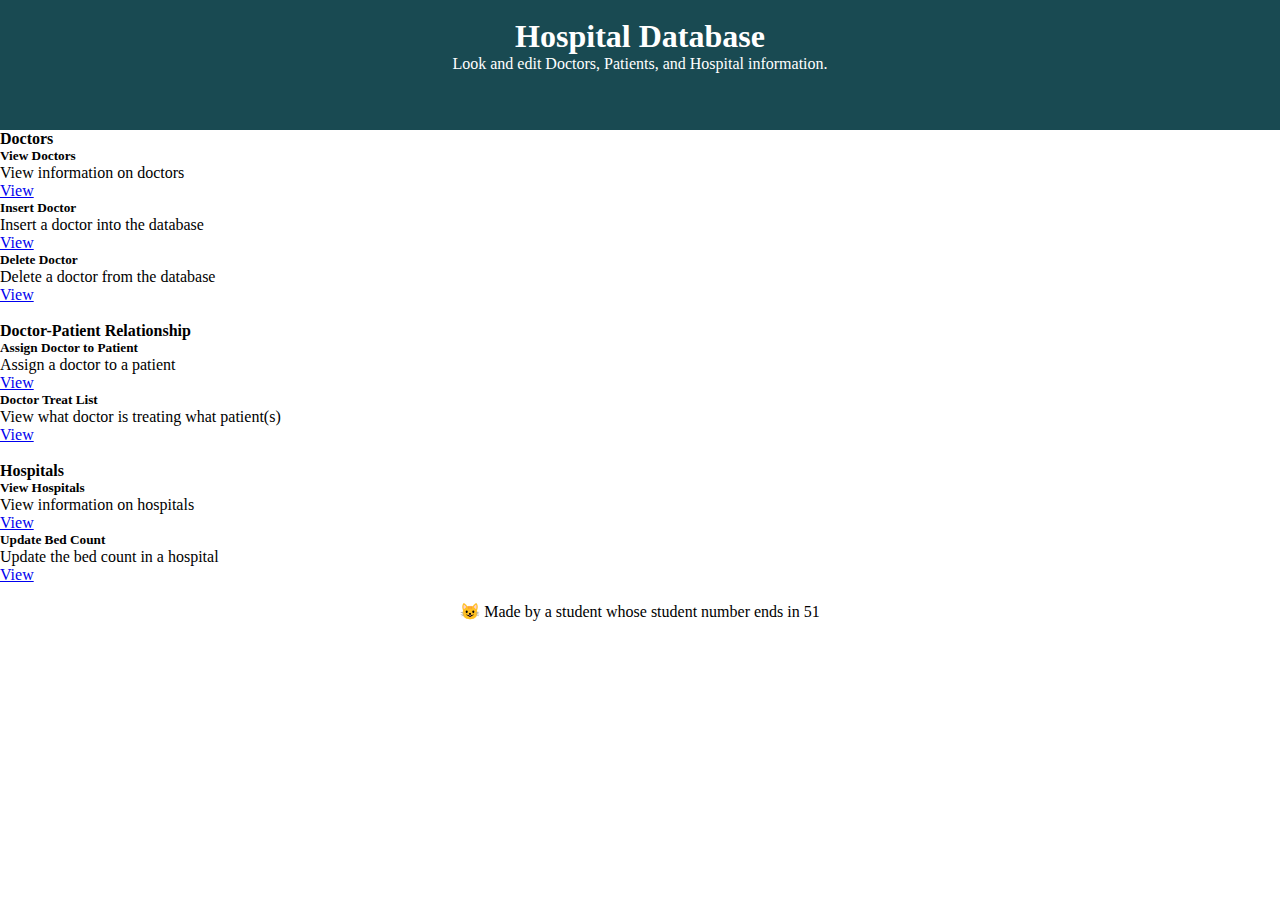
<file: Databases/Assignment 3/index.html>
<html>

<head>
  <title>Hospital Database</title>
  <link href="https://cdn.jsdelivr.net/npm/bootstrap@5.2.2/dist/css/bootstrap.min.css" rel="stylesheet"
    integrity="sha384-Zenh87qX5JnK2Jl0vWa8Ck2rdkQ2Bzep5IDxbcnCeuOxjzrPF/et3URy9Bv1WTRi" crossorigin="anonymous">
  <link href="styles.css" rel="stylesheet">
</head>

<body>
  <div id="header" class="center">
    <br>
    <a href="index.html" id="homelink">
      <h1>Hospital Database</h1>
    </a>
    <p>Look and edit Doctors, Patients, and Hospital information.</p>
  </div>

  <div class="container">
    <div class="row mt-4 mb-2">
    </div>
    <div class="row">
      <h4>Doctors</h4>
      <div class="col-4">
        <div class="card">
          <div class="card-body">
            <h5 class="card-title">View Doctors</h5>
            <p class="card-text">View information on doctors</p>
            <a href="viewdoctors.php" class="btn btn-primary">View</a>
          </div>
        </div>
      </div>
      <div class="col-4">
        <div class="card">
          <div class="card-body">
            <h5 class="card-title">Insert Doctor</h5>
            <p class="card-text">Insert a doctor into the database</p>
            <a href="insertdoctor.php" class="btn btn-primary">View</a>
          </div>
        </div>
      </div>
      <div class="col-4">
        <div class="card">
          <div class="card-body">
            <h5 class="card-title">Delete Doctor</h5>
            <p class="card-text">Delete a doctor from the database</p>
            <a href="deletedoctor.php" class="btn btn-primary">View</a>
          </div>
        </div>
      </div>
    </div>
    <br>
    <div class="row">
      <h4>Doctor-Patient Relationship</h4>
      <div class="col-4">
        <div class="card">
          <div class="card-body">
            <h5 class="card-title">Assign Doctor to Patient</h5>
            <p class="card-text">Assign a doctor to a patient</p>
            <a href="assigndocpat.php" class="btn btn-primary">View</a>
          </div>
        </div>
      </div>
      <div class="col-4">
        <div class="card">
          <div class="card-body">
            <h5 class="card-title">Doctor Treat List</h5>
            <p class="card-text">View what doctor is treating what patient(s)</p>
            <a href="treatlist.php" class="btn btn-primary">View</a>
          </div>
        </div>
      </div>
    </div>
    <br>
    <div class="row">
      <h4>Hospitals</h4>
      <div class="col-4">
        <div class="card">
          <div class="card-body">
            <h5 class="card-title">View Hospitals</h5>
            <p class="card-text">View information on hospitals</p>
            <a href="viewhospitals.php" class="btn btn-primary">View</a>
          </div>
        </div>
      </div>
      <div class="col-4">
        <div class="card">
          <div class="card-body">
            <h5 class="card-title">Update Bed Count</h5>
            <p class="card-text">Update the bed count in a hospital</p>
            <a href="updatebeds.php" class="btn btn-primary">View</a>
          </div>
        </div>
      </div>
    </div>
  </div>
  <br>
  <p class="center">😺 Made by a student whose student number ends in 51</p>
  <script src="https://cdn.jsdelivr.net/npm/bootstrap@5.2.2/dist/js/bootstrap.bundle.min.js"
    integrity="sha384-OERcA2EqjJCMA+/3y+gxIOqMEjwtxJY7qPCqsdltbNJuaOe923+mo//f6V8Qbsw3"
    crossorigin="anonymous"></script>
</body>

</html>
</file>
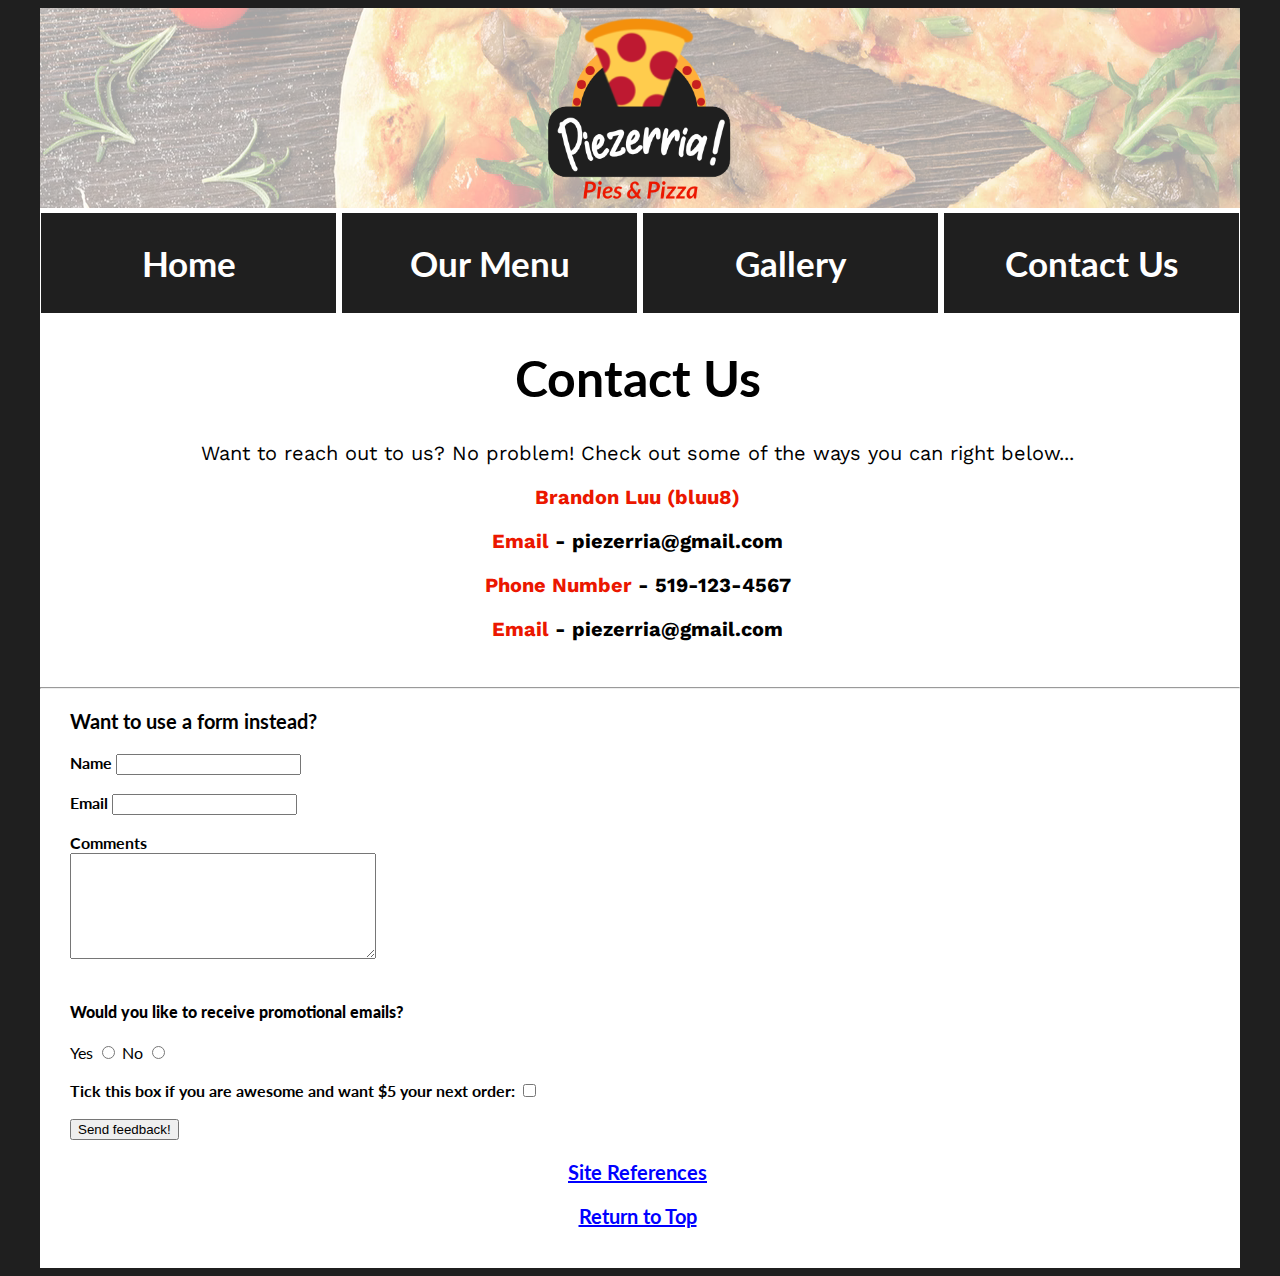
<file: HTML, CSS, JavaScript/Piezerria/contact.html>
<!DOCTYPE html>
<html>
    <head>
        <title>Piezerria! | Contact Us</title>
        <link rel="stylesheet" href="css/blocks.css">
        <link rel="stylesheet" href="css/main.css">
        <link rel="preconnect" href="https://fonts.googleapis.com">
        <link rel="preconnect" href="https://fonts.gstatic.com" crossorigin>
        <link href="https://fonts.googleapis.com/css2?family=Lato:wght@400;700&family=Work+Sans:wght@400;700&display=swap" rel="stylesheet">
        <link rel="shortcut icon" type="image/x-icon" href="favicon.ico">
    </head>
    <body>
        <div class="wrapper" id="top">
            <section>
                <div class="i1">
                    <img src="img/banner.png">
                </div>
            </section>

            <section>
                <a class="hidea" href="index.html">
                    <div class="i4 ib nav">
                        <h2 class="navlink center">Home</h2>
                    </div>
                </a>
                <a class="hidea" href="menu.html">
                    <div class="i4 ib nav">
                        <h2 class="navlink center">Our Menu</h2>
                    </div>
                </a>
                <a class="hidea" href="gallery.html">
                    <div class="i4 ib nav">
                        <h2 class="navlink center">Gallery</h2>
                    </div>
                </a>
                <a class="hidea" href="contact.html">
                    <div class="i4 ib nav">
                       <h2 class="navlink center">Contact Us</h2>
                    </div>
                </a>
            </section>

            <section>
                <div class="i1 center">
                    <h1>Contact Us</h1>
                    <p>
                        Want to reach out to us? No problem! Check out some of the ways you can right below...
                    </p>
                    <p><b><span class="red">Brandon Luu (bluu8)</span></b></p>
                    <p><b><span class="red">Email</span> - piezerria@gmail.com</b></p>
                    <p><b><span class="red">Phone Number</span> - 519-123-4567</b></p>
                    <p><b><span class="red">Email</span> - piezerria@gmail.com</b></p>
                </div>
            </section>
            <br>
            <hr>
            <section>
                <div class="i1 padleft">
                    <h3>Want to use a form instead?</h3>
                    <form>
                        <label for="name"><b>Name</b></label>
                        <input type="text" name="name"><br><br>
                        <label for="email"><b>Email</b></label>
                        <input type="text" name="email"><br><br>
                        <label for="comments"><b>Comments</b></label><br>
                        <textarea name="comments" id="comments"></textarea><br><br>
                        <h4><b>Would you like to receive promotional emails?</b></h4>
                        <label for="sendyes">Yes</label>
                        <input type="radio" name="sendyes">
                        <label for="sendno">No</label>
                        <input type="radio" name="sendno"><br><br>
                        <label for="awesome"><b>Tick this box if you are awesome and want $5 your next order:</b></label>
                        <input type="checkbox" name="awesome"><br><br>
                        <input type="submit" name="submit" value="Send feedback!">
                    </form>
                </div>
            </section>

            <section>
                <div class="i1 center">
                    <a href="references.html"><h3>Site References</h3></a>
                    <a href="#top"><h3>Return to Top</h3></a><br>
                </div>
            </section>
        </div>
    </body>
</html>
</file>
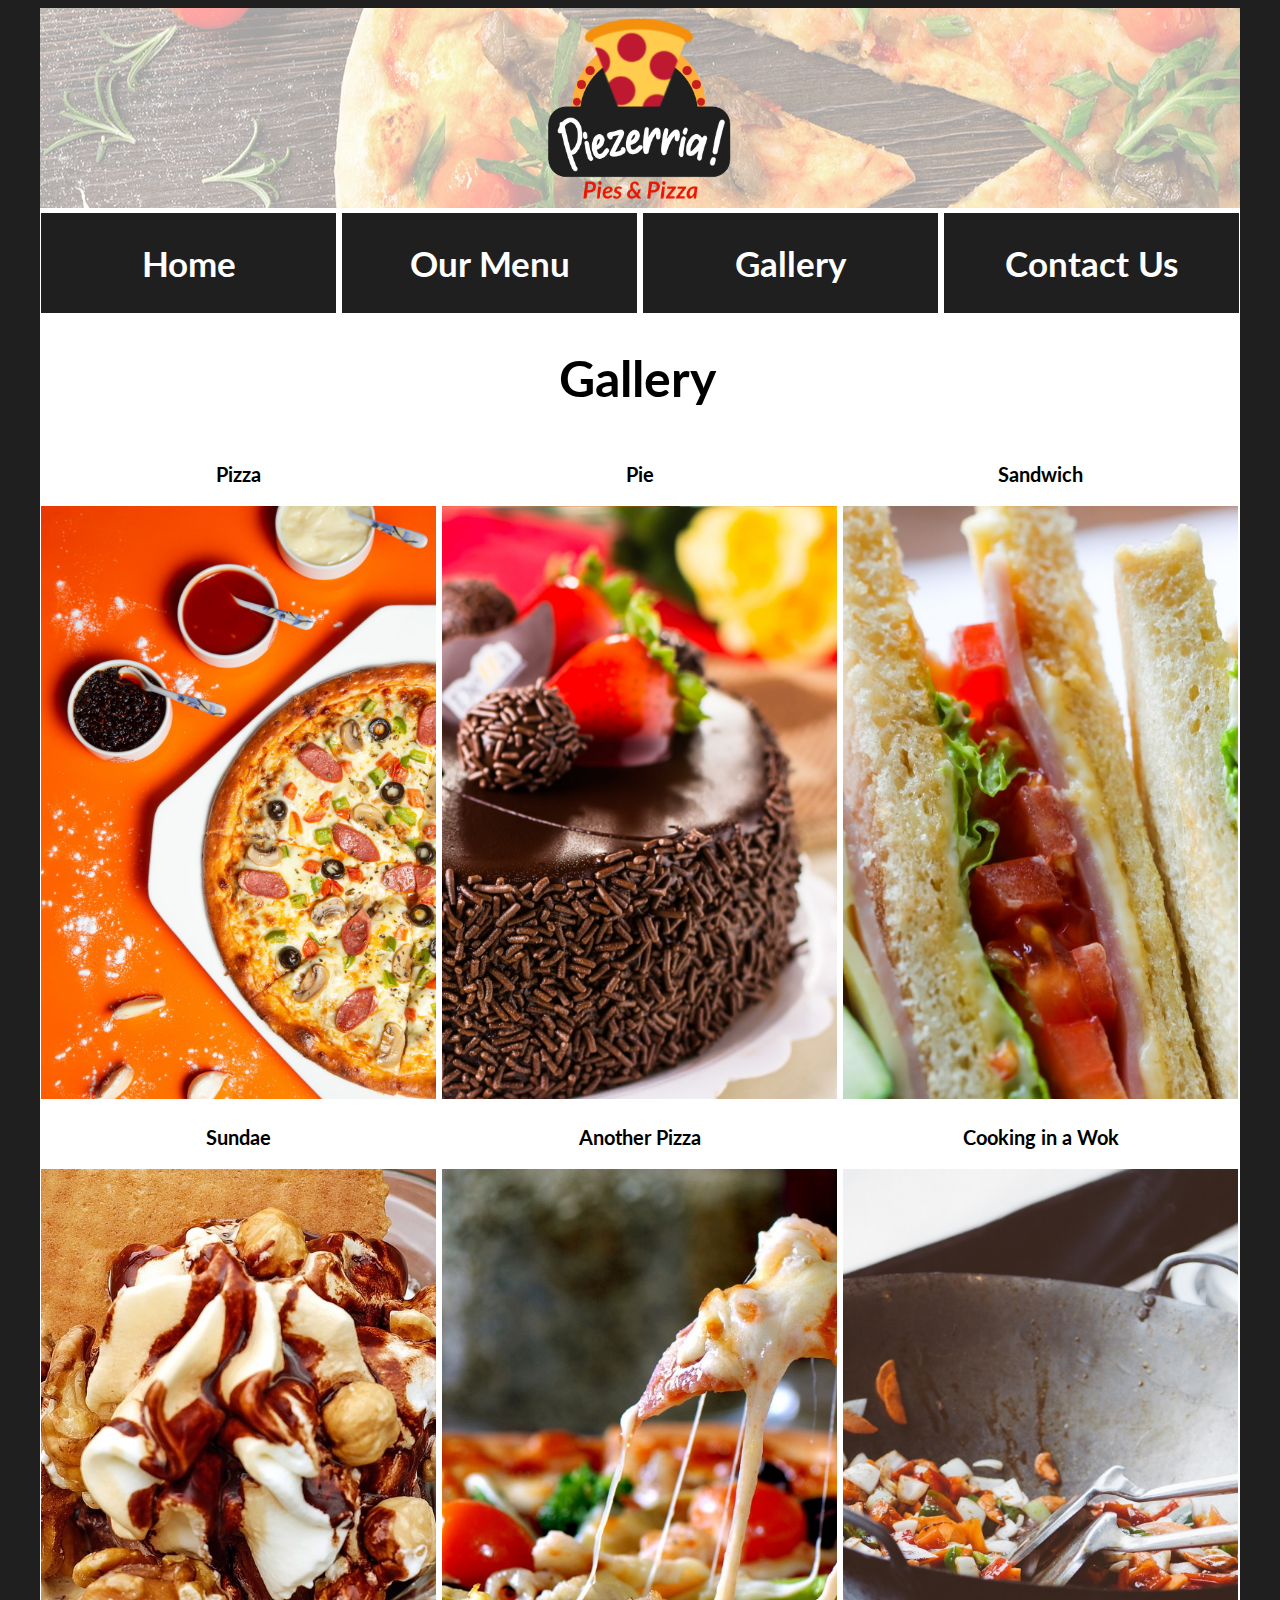
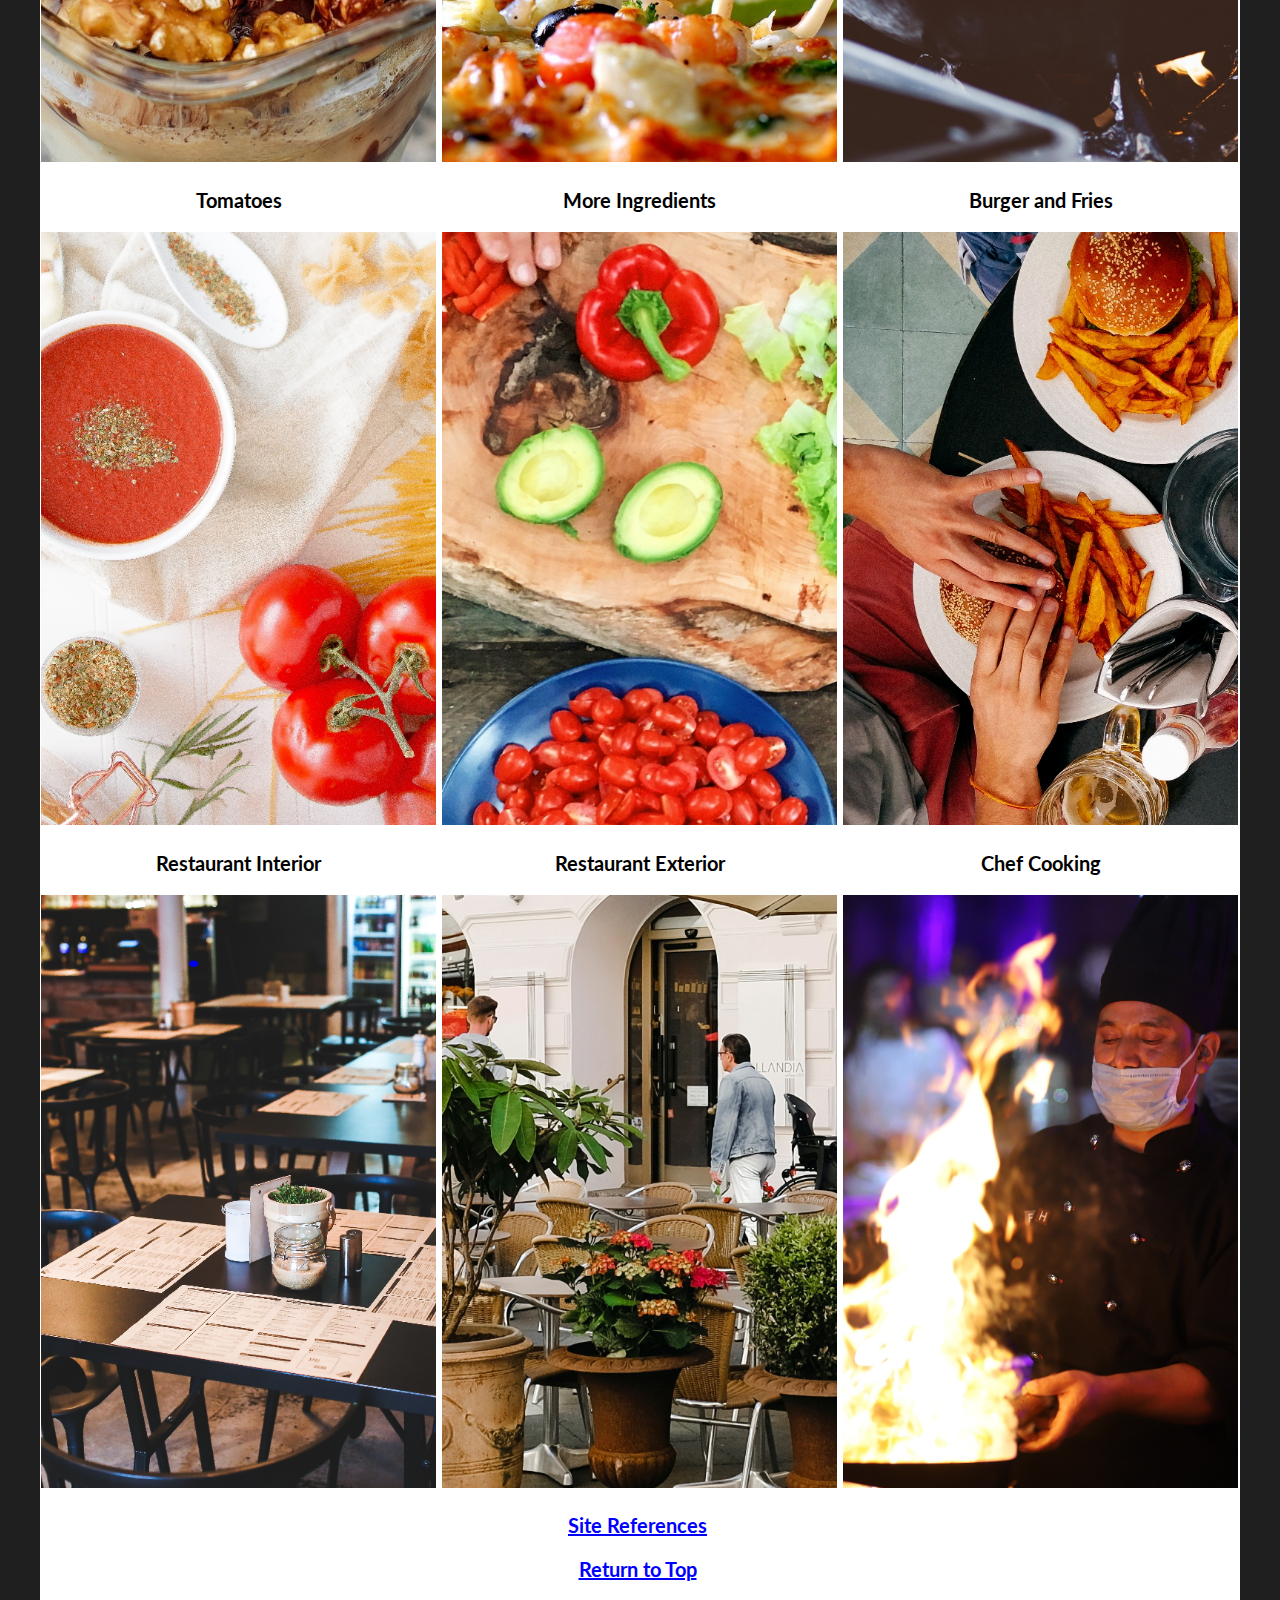
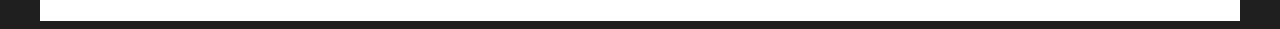
<file: HTML, CSS, JavaScript/Piezerria/gallery.html>
<!DOCTYPE html>
<html>
    <head>
        <title>Piezerria! | Gallery</title>
        <link rel="stylesheet" href="css/blocks.css">
        <link rel="stylesheet" href="css/main.css">
        <link rel="preconnect" href="https://fonts.googleapis.com">
        <link rel="preconnect" href="https://fonts.gstatic.com" crossorigin>
        <link href="https://fonts.googleapis.com/css2?family=Lato:wght@400;700&family=Work+Sans:wght@400;700&display=swap" rel="stylesheet">
        <link rel="shortcut icon" type="image/x-icon" href="favicon.ico">
    </head>
    <body>
        <div class="wrapper" id="top">
            <section>
                <div class="i1">
                    <img src="img/banner.png">
                </div>
            </section>

            <section>
                <a class="hidea" href="index.html">
                    <div class="i4 ib nav">
                        <h2 class="navlink center">Home</h2>
                    </div>
                </a>
                <a class="hidea" href="menu.html">
                    <div class="i4 ib nav">
                        <h2 class="navlink center">Our Menu</h2>
                    </div>
                </a>
                <a class="hidea" href="gallery.html">
                    <div class="i4 ib nav">
                        <h2 class="navlink center">Gallery</h2>
                    </div>
                </a>
                <a class="hidea" href="contact.html">
                    <div class="i4 ib nav">
                       <h2 class="navlink center">Contact Us</h2>
                    </div>
                </a>
            </section>

            <section>
                <div class="i1 center">
                    <h1>Gallery</h1>
                </div>
            </section>

            <section>
                <div class="i3 ib">
                    <h3 class="center">Pizza</h3>
                    <img class="image" src="img/menu1.jpg">
                </div>
                <div class="i3 ib">
                    <h3 class="center">Pie</h3>
                    <img class="image" src="img/menu2.jpg">
                </div>
                <div class="i3 ib">
                    <h3 class="center">Sandwich</h3>
                    <img class="image" src="img/menu3.jpg">
                </div>
                <div class="i3 ib">
                    <h3 class="center">Sundae</h3>
                    <img class="image" src="img/menu4.jpg">
                </div>
                <div class="i3 ib">
                    <h3 class="center">Another Pizza</h3>
                    <img class="image" src="img/menu5.jpg">
                </div>
                <div class="i3 ib">
                    <h3 class="center">Cooking in a Wok</h3>
                    <img class="image" src="img/menu6.jpg">
                </div>
                <div class="i3 ib">
                    <h3 class="center">Tomatoes</h3>
                    <img class="image" src="img/menu7.jpg">
                </div>
                <div class="i3 ib">
                    <h3 class="center">More Ingredients</h3>
                    <img class="image" src="img/menu8.jpg">
                </div>
                <div class="i3 ib">
                    <h3 class="center">Burger and Fries</h3>
                    <img class="image" src="img/menu9.jpg">
                </div>
                <div class="i3 ib">
                    <h3 class="center">Restaurant Interior</h3>
                    <img class="image" src="img/menu10.jpg">
                </div>
                <div class="i3 ib">
                    <h3 class="center">Restaurant Exterior</h3>
                    <img class="image" src="img/menu11.jpg">
                </div>
                <div class="i3 ib">
                    <h3 class="center">Chef Cooking</h3>
                    <img class="image" src="img/menu12.jpg">
                </div>
            </section>

            <section>
                <div class="i1 center">
                    <a href="references.html"><h3>Site References</h3></a>
                    <a href="#top"><h3>Return to Top</h3></a><br>
                </div>
            </section>
        </div>
    </body>
</html>
</file>
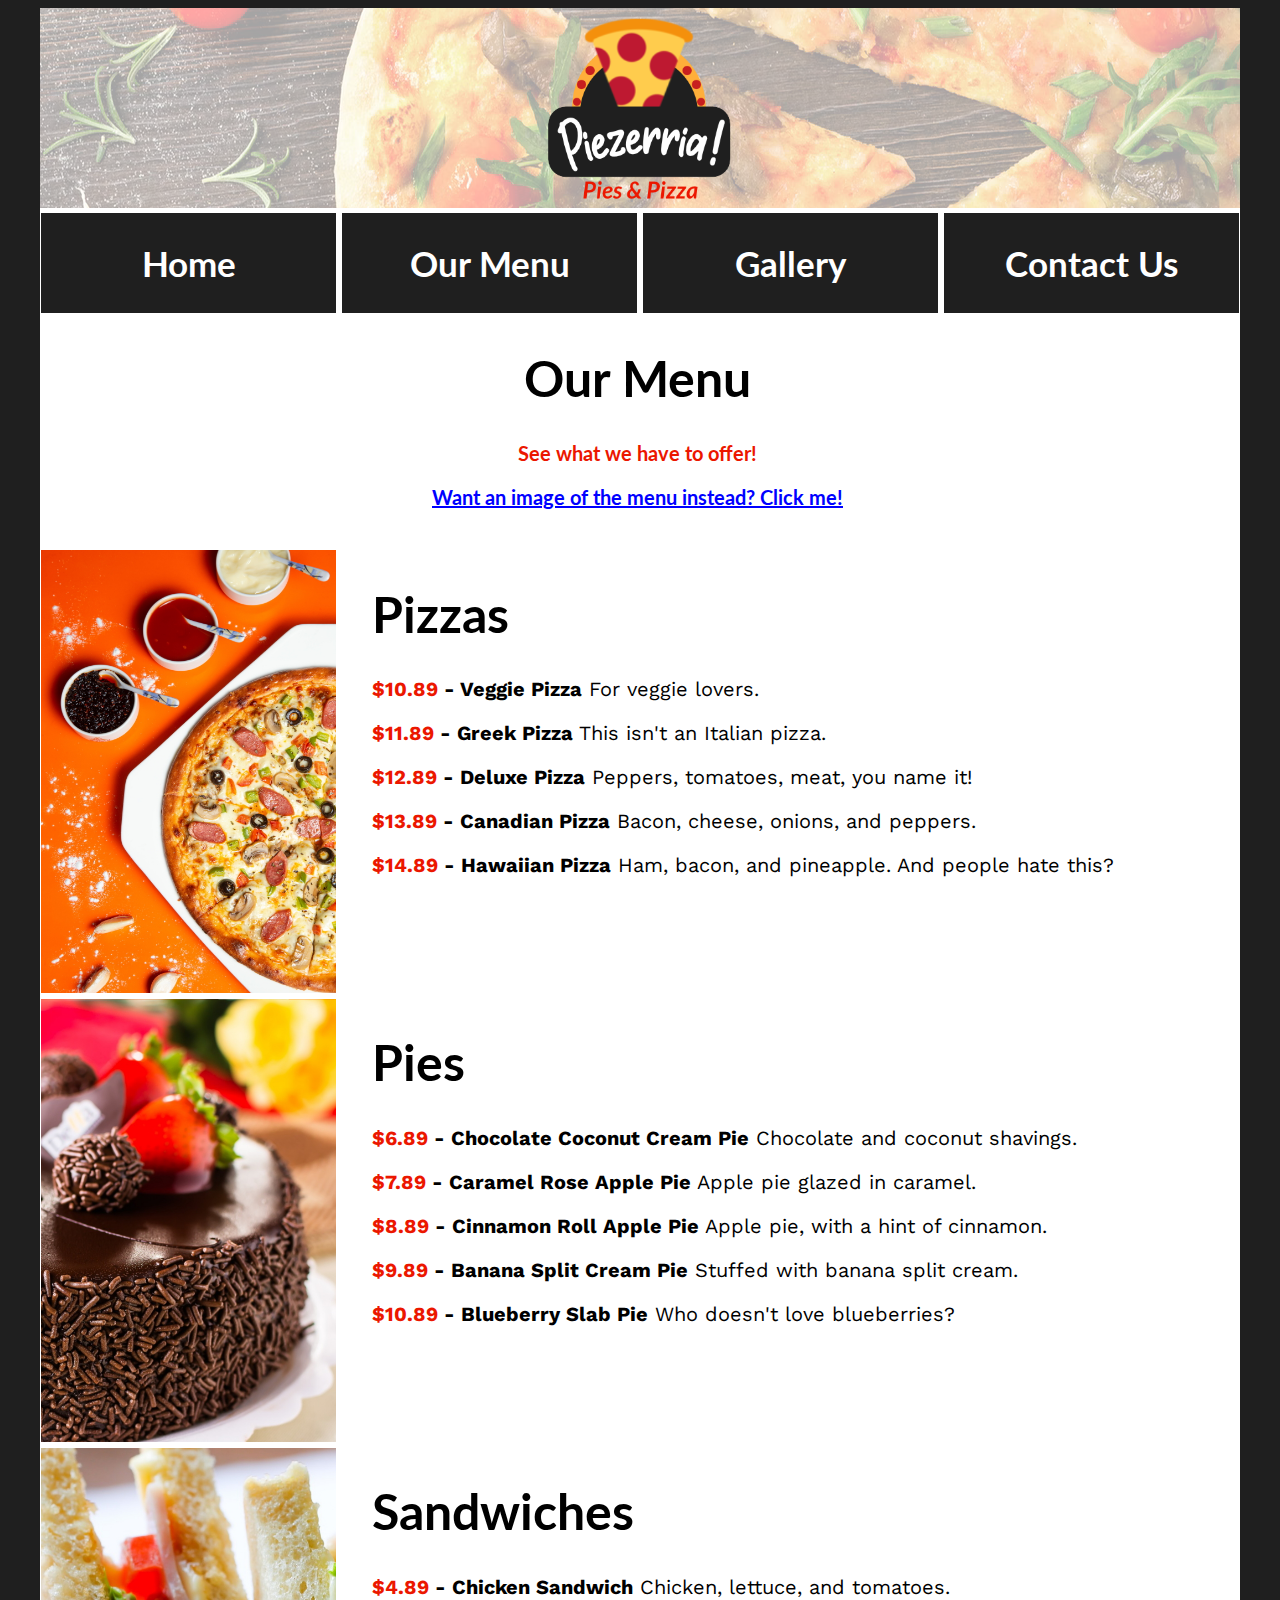
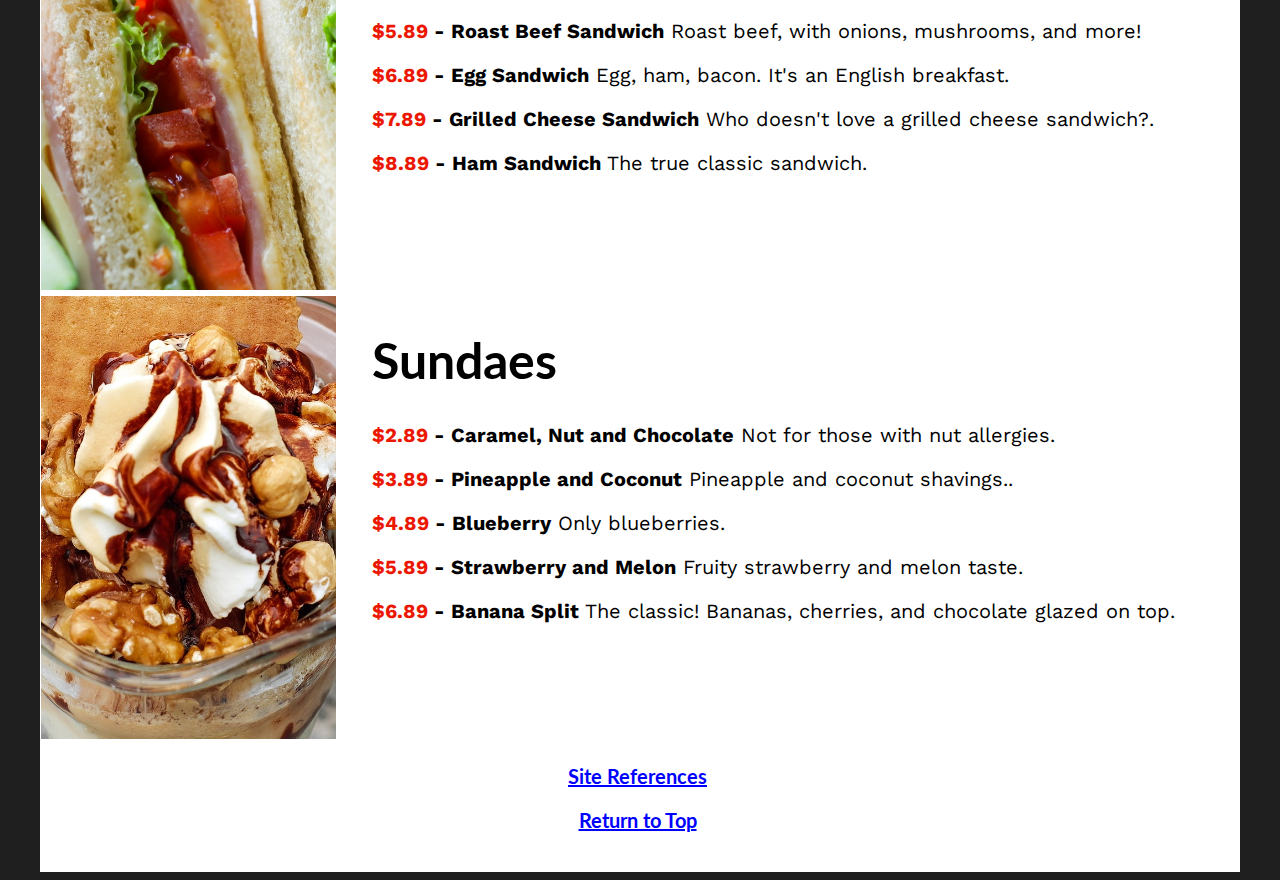
<file: HTML, CSS, JavaScript/Piezerria/menu.html>
<!DOCTYPE html>
<html>
    <head>
        <title>Piezerria! | Our Menu</title>
        <link rel="stylesheet" href="css/blocks.css">
        <link rel="stylesheet" href="css/main.css">
        <link rel="preconnect" href="https://fonts.googleapis.com">
        <link rel="preconnect" href="https://fonts.gstatic.com" crossorigin>
        <link href="https://fonts.googleapis.com/css2?family=Lato:wght@400;700&family=Work+Sans:wght@400;700&display=swap" rel="stylesheet">
        <link rel="shortcut icon" type="image/x-icon" href="favicon.ico">
    </head>
    <body>
        <div class="wrapper" id="top">
            <section>
                <div class="i1">
                    <img src="img/banner.png">
                </div>
            </section>

            <section>
                <a class="hidea" href="index.html">
                    <div class="i4 ib nav">
                        <h2 class="navlink center">Home</h2>
                    </div>
                </a>
                <a class="hidea" href="menu.html">
                    <div class="i4 ib nav">
                        <h2 class="navlink center">Our Menu</h2>
                    </div>
                </a>
                <a class="hidea" href="gallery.html">
                    <div class="i4 ib nav">
                        <h2 class="navlink center">Gallery</h2>
                    </div>
                </a>
                <a class="hidea" href="contact.html">
                    <div class="i4 ib nav">
                       <h2 class="navlink center">Contact Us</h2>
                    </div>
                </a>
            </section>

            <section>
                <div class="i1 center">
                    <h1>Our Menu</h1>
                    <h3 class="red">See what we have to offer!</h3>
                    <a href="img/menuimg.jpg" target="_blank"><h3>Want an image of the menu instead? Click me!</h3></a><br>
                </div>
            </section>

            <section>
                <div class="i4 ib">
                    <img class="image" src="img/menu1.jpg">
                </div>
                <div class="i1a2 ib top padleft">
                    <h1>Pizzas</h1>
                    <p><b><span class="red">$10.89</span> - Veggie Pizza</b> For veggie lovers.</p>
                    <p><b><span class="red">$11.89</span> - Greek Pizza</b> This isn't an Italian pizza.</p>
                    <p><b><span class="red">$12.89</span> - Deluxe Pizza</b> Peppers, tomatoes, meat, you name it!</p>
                    <p><b><span class="red">$13.89</span> - Canadian Pizza</b> Bacon, cheese, onions, and peppers.</p>
                    <p><b><span class="red">$14.89</span> - Hawaiian Pizza</b> Ham, bacon, and pineapple. And people hate this?</p>
                </div>
            </section>

            <section>
                <div class="i4 ib">
                    <img class="image" src="img/menu2.jpg">
                </div>
                <div class="i1a2 ib top padleft">
                    <h1>Pies</h1>
                    <p><b><span class="red">$6.89</span> - Chocolate Coconut Cream Pie</b> Chocolate and coconut shavings.</p>
                    <p><b><span class="red">$7.89</span> - Caramel Rose Apple Pie</b> Apple pie glazed in caramel.</p>
                    <p><b><span class="red">$8.89</span> - Cinnamon Roll Apple Pie</b> Apple pie, with a hint of cinnamon.</p>
                    <p><b><span class="red">$9.89</span> - Banana Split Cream Pie</b> Stuffed with banana split cream.</p>
                    <p><b><span class="red">$10.89</span> - Blueberry Slab Pie</b> Who doesn't love blueberries?</p>
                </div>
            </section>

            <section>
                <div class="i4 ib">
                    <img class="image" src="img/menu3.jpg">
                </div>
                <div class="i1a2 ib top padleft">
                    <h1>Sandwiches</h1>
                    <p><b><span class="red">$4.89</span> - Chicken Sandwich</b> Chicken, lettuce, and tomatoes.</p>
                    <p><b><span class="red">$5.89</span> - Roast Beef Sandwich</b> Roast beef, with onions, mushrooms, and more!</p>
                    <p><b><span class="red">$6.89</span> - Egg Sandwich</b> Egg, ham, bacon. It's an English breakfast.</p>
                    <p><b><span class="red">$7.89</span> - Grilled Cheese Sandwich</b> Who doesn't love a grilled cheese sandwich?.</p>
                    <p><b><span class="red">$8.89</span> - Ham Sandwich</b> The true classic sandwich.</p>
                </div>
            </section>

            <section>
                <div class="i4 ib">
                    <img class="image" src="img/menu4.jpg">
                </div>
                <div class="i1a2 ib top padleft">
                    <h1>Sundaes</h1>
                    <p><b><span class="red">$2.89</span> - Caramel, Nut and Chocolate</b> Not for those with nut allergies.</p>
                    <p><b><span class="red">$3.89</span> - Pineapple and Coconut</b> Pineapple and coconut shavings..</p>
                    <p><b><span class="red">$4.89</span> - Blueberry</b> Only blueberries.</p>
                    <p><b><span class="red">$5.89</span> - Strawberry and Melon</b> Fruity strawberry and melon taste.</p>
                    <p><b><span class="red">$6.89</span> - Banana Split</b> The classic! Bananas, cherries, and chocolate glazed on top.</p>
                </div>
            </section>

            <section>
                <div class="i1 center">
                    <a href="references.html"><h3>Site References</h3></a>
                    <a href="#top"><h3>Return to Top</h3></a><br>
                </div>
            </section>
        </div>
    </body>
</html>
</file>
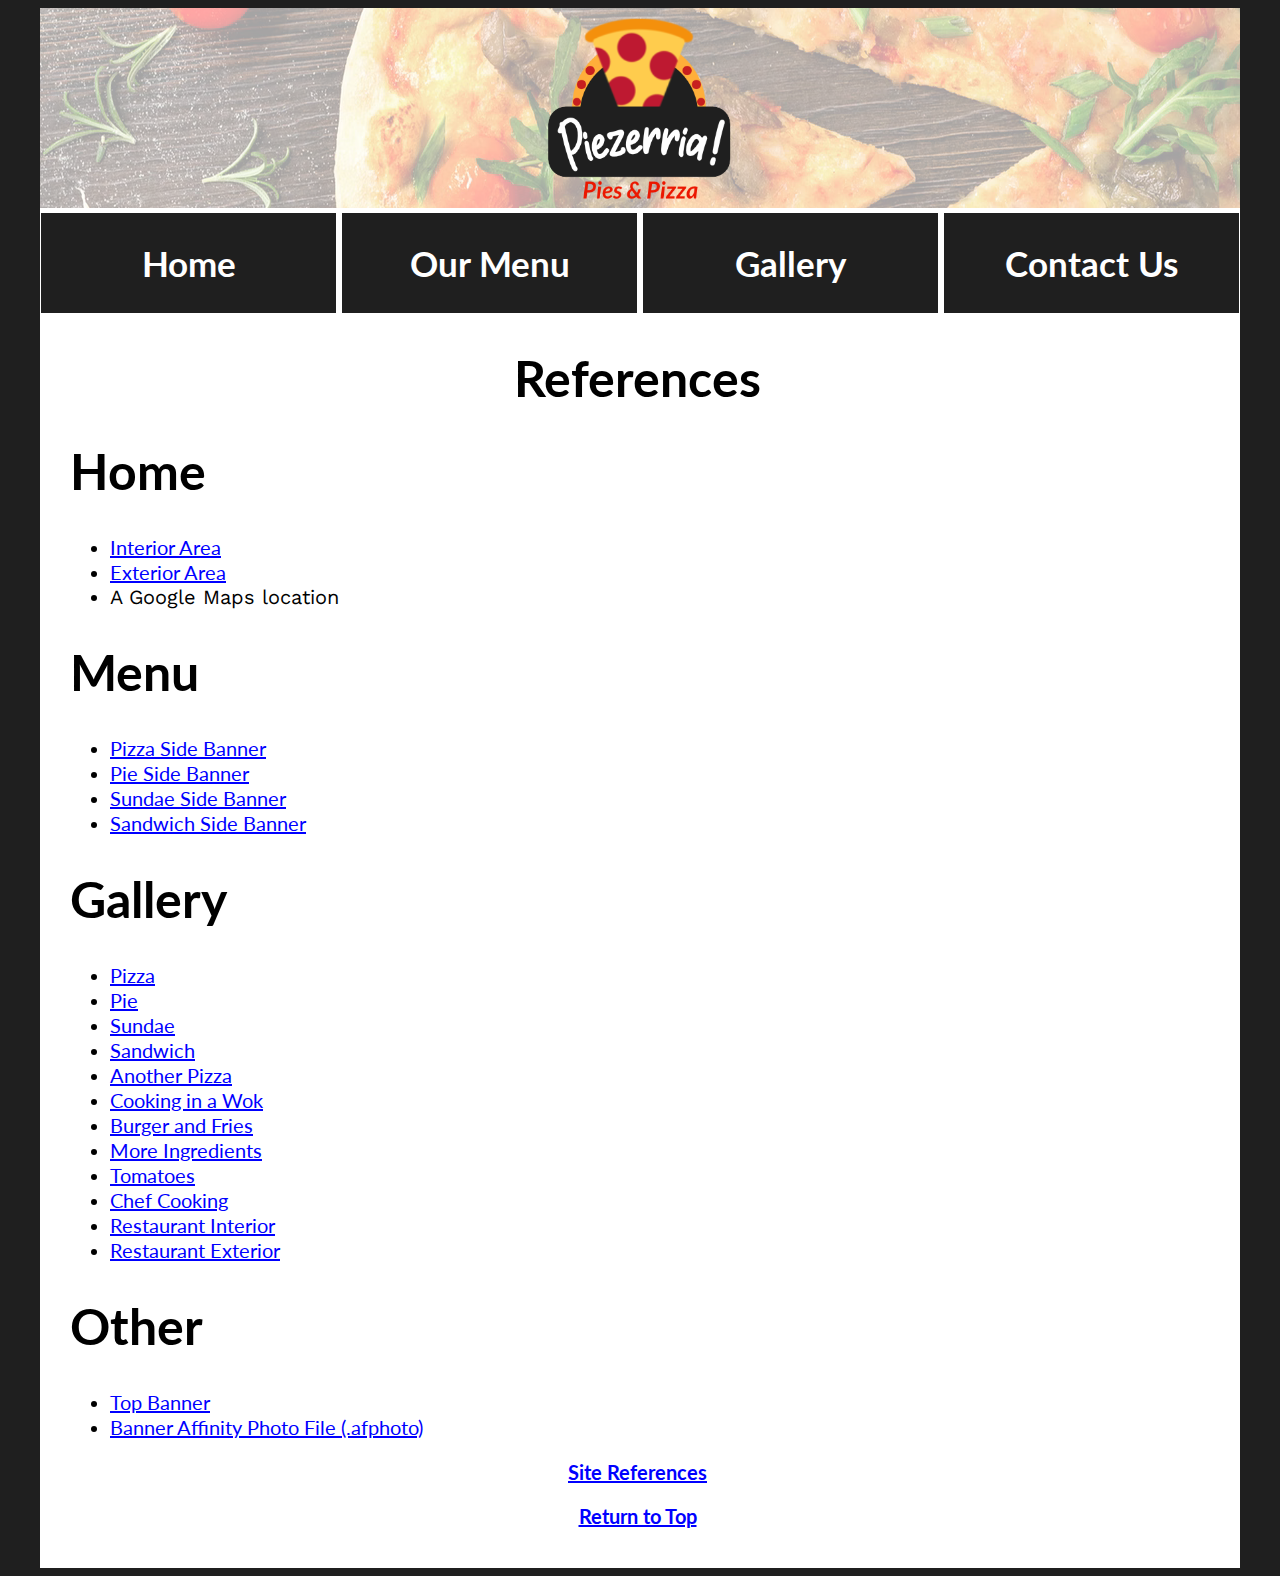
<file: HTML, CSS, JavaScript/Piezerria/references.html>
<!DOCTYPE html>
<html>
    <head>
        <title>Piezerria! | References</title>
        <link rel="stylesheet" href="css/blocks.css">
        <link rel="stylesheet" href="css/main.css">
        <link rel="preconnect" href="https://fonts.googleapis.com">
        <link rel="preconnect" href="https://fonts.gstatic.com" crossorigin>
        <link href="https://fonts.googleapis.com/css2?family=Lato:wght@400;700&family=Work+Sans:wght@400;700&display=swap" rel="stylesheet">
        <link rel="shortcut icon" type="image/x-icon" href="favicon.ico">
    </head>
    <body>
        <div class="wrapper" id="top">
            <section>
                <div class="i1">
                    <img src="img/banner.png">
                </div>
            </section>

            <section>
                <a class="hidea" href="index.html">
                    <div class="i4 ib nav">
                        <h2 class="navlink center">Home</h2>
                    </div>
                </a>
                <a class="hidea" href="menu.html">
                    <div class="i4 ib nav">
                        <h2 class="navlink center">Our Menu</h2>
                    </div>
                </a>
                <a class="hidea" href="gallery.html">
                    <div class="i4 ib nav">
                        <h2 class="navlink center">Gallery</h2>
                    </div>
                </a>
                <a class="hidea" href="contact.html">
                    <div class="i4 ib nav">
                       <h2 class="navlink center">Contact Us</h2>
                    </div>
                </a>
            </section>

            <section>
                <div class="i1 center">
                    <h1>References</h1>
                </div>
            </section>

            <section>
                <div class="i1 top padleft">
                    <h1>Home</h1>
                    <ul>
                        <li><a href="https://www.pexels.com/photo/table-in-vintage-restaurant-6267/" target="_blank">Interior Area</a></li>
                        <li><a href="https://www.pexels.com/photo/green-leaf-potted-plant-2563411/" target="_blank">Exterior Area</a></li>
                        <li>A Google Maps location</li>
                    </ul>
                </div>
                <div class="i1 top padleft">
                    <h1>Menu</h1>
                    <ul>
                        <li><a href="https://unsplash.com/photos/xLfqx4Psf94" target="_blank">Pizza Side Banner</a></li>
                        <li><a href="https://pixabay.com/photos/pie-brigadier-strawberry-chocolate-2980432/" target="_blank">Pie Side Banner</a></li>
                        <li><a href="https://pixabay.com/photos/sundae-nut-cup-ice-cream-cream-ch-1543632/" target="_blank">Sundae Side Banner</a></li>
                        <li><a href="https://pixabay.com/photos/sandwich-toast-food-breakfast-2301387/" target="_blank">Sandwich Side Banner</a></li>
                    </ul>
                </div>
                <div class="i1 top padleft">
                    <h1>Gallery</h1>
                    <ul>
                        <li><a href="https://unsplash.com/photos/xLfqx4Psf94" target="_blank">Pizza</a></li>
                        <li><a href="https://pixabay.com/photos/pie-brigadier-strawberry-chocolate-2980432/" target="_blank">Pie</a></li>
                        <li><a href="https://pixabay.com/photos/sundae-nut-cup-ice-cream-cream-ch-1543632/" target="_blank">Sundae</a></li>
                        <li><a href="https://pixabay.com/photos/sandwich-toast-food-breakfast-2301387/" target="_blank">Sandwich</a></li>
                        <li><a href="https://pixabay.com/photos/pizza-italian-pasta-food-cheese-5179939/" target="_blank">Another Pizza</a></li>
                        <li><a href="https://pixabay.com/photos/cooking-wok-chinese-asian-food-1835369/" target="_blank">Cooking in a Wok</a></li>
                        <li><a href="https://unsplash.com/photos/E6HjQaB7UEA" target="_blank">Burger and Fries</a></li>
                        <li><a href="https://unsplash.com/photos/EzH46XCDQRY" target="_blank">More Ingredients</a></li>
                        <li><a href="https://unsplash.com/photos/f1Z9w1efx3w" target="_blank">Tomatoes</a></li>
                        <li><a href="https://unsplash.com/photos/12xmsDaAO6I" target="_blank">Chef Cooking</a></li>
                        <li><a href="https://www.pexels.com/photo/table-in-vintage-restaurant-6267/" target="_blank">Restaurant Interior</a></li>
                        <li><a href="https://www.pexels.com/photo/green-leaf-potted-plant-2563411/" target="_blank">Restaurant Exterior</a></li>
                    </ul>
                </div>
                <div class="i1 top padleft">
                    <h1>Other</h1>
                    <ul>
                        <li><a href="https://unsplash.com/photos/Oxb84ENcFfU" target="_blank">Top Banner</a></li>
                        <li><a href="img/banner.afphoto" target="_blank">Banner Affinity Photo File (.afphoto)</a></li>
                    </ul>
                </div>
            </section>

            <section>
                <div class="i1 center">
                    <a href="references.html"><h3>Site References</h3></a>
                    <a href="#top"><h3>Return to Top</h3></a><br>
                </div>
            </section>
        </div>
    </body>
</html>
</file>
<file: Databases/Assignment 3/styles.css>
#header {
    background-color: rgb(25, 74, 82);
    color: white;
    width: 100%;
    height: 130px;
}

.center {
    text-align: center;
}

* {
    margin: 0;
    padding: 0;
}

#homelink {
    color: white;
    text-decoration: none;
}
</file>
<file: HTML, CSS, JavaScript/Piezerria/css/blocks.css>
/*

	Do NOT edit styles in here or add your own styles to this sheet.
	Create your own separate file for your own styles. In your own
	file, you can even add rule-sets that override some of these, i.e.:
	.ib {
		background-color:tan;
	}
	Add those styles in your own, new CSS file and NOT in this blocks.css file.

*/


.wrapper {
    width:1200px;
    margin:auto;
}

.ib {
    display:inline-block;
    margin: 1px;
}

.i1 {
    width:1195px;
}
.i2 {
    width:595px;
}
.i3 {
    width:395px
}
.i4 {
    width:295px;
}
</file>
<file: HTML, CSS, JavaScript/Piezerria/css/main.css>
body {
    background-color: rgb(31, 31, 31);
}

.wrapper {
    background-color: white;
}

.white, .navlink {
    color: white;
}

.red {
    color: rgb(235, 23, 0);
}

.tile {
    background: url("../img/tile.png");
}

h1, h2, h3, h4, a, label {
    font-family: 'Lato', sans-serif;
}

a {
    color: blue;
}

h1 {
    font-size: 50px;
}

h2 {
    font-size: 35px;
}

h3 {
    font-size: 20px;
}

p, li {
    font-family: "Work Sans", sans-serif;
    font-size: 20px;
}

.image {
    width: 100%;
}

.top {
    vertical-align: top;
} 

.center {
    text-align: center;
}

.padleft {
    position: relative;
    left: 30px;
}

.i1a2 {
    width: 895px; 
}

.nav {
    background-color: rgb(31, 31, 31);
    transition: background-color 0.2s;
}

.nav:hover {
    background-color: rgb(240, 240, 240);
}

.nav:hover .navlink {
    color: red;
}

.navlink {
    transition: color 0.2s;
}

.rotate {
    animation: rotate 1s alternate infinite ease-in-out;
}

@keyframes rotate {
    0% { transform: rotate(5deg) }
    100% { transform: rotate(-5deg) }
}

#comments {
    width: 300px;
    height: 100px;
}

.hidea {
    text-decoration: none;
}
</file>
